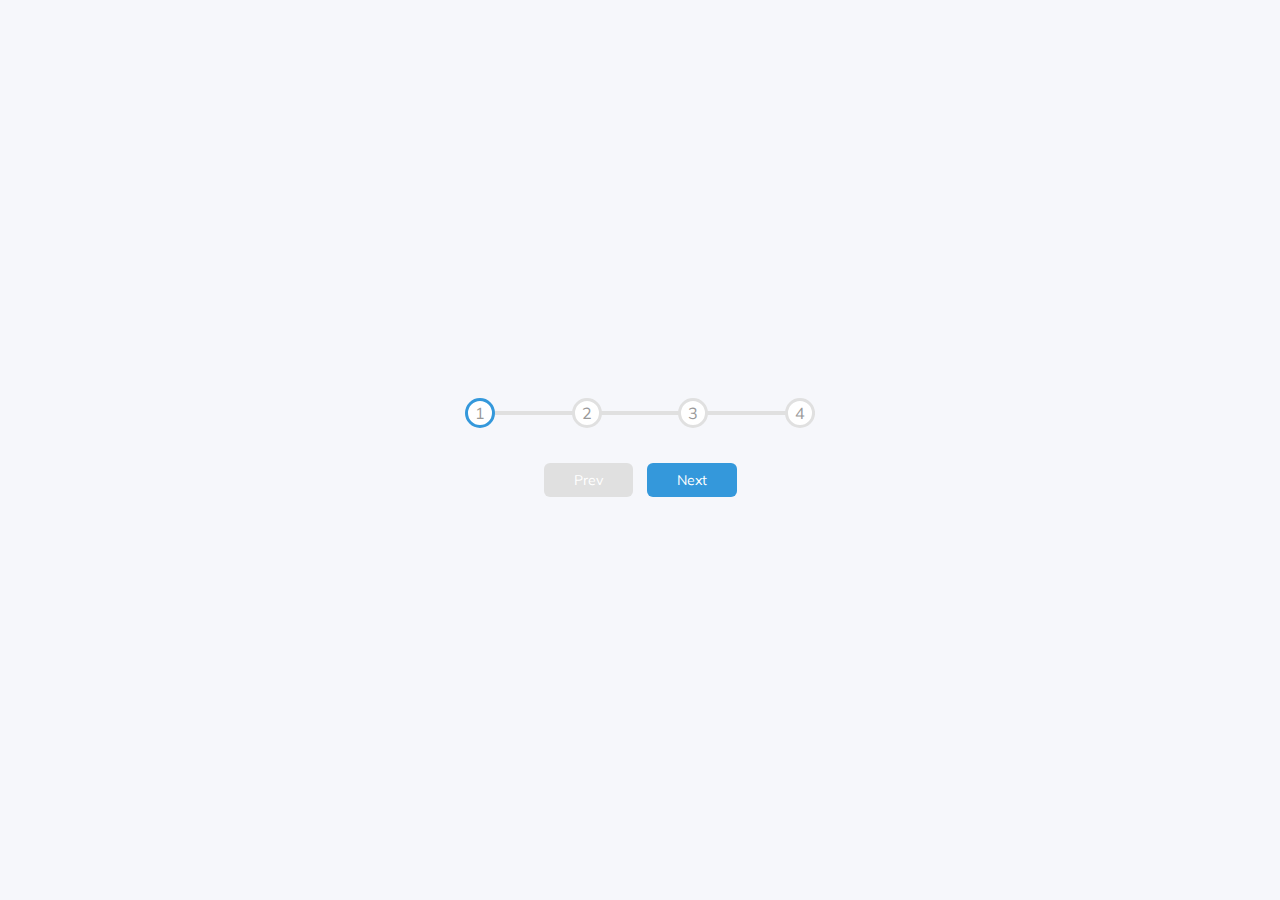
<file: index.html>
<!DOCTYPE html>
<html>
<head>
	<meta charset="utf-8">
	<meta name="viewport" content="width=device-width, initial-scale=1.0">
	<link rel="stylesheet" type="text/css" href="style.css">
	<title>Progress Steps</title>
</head>
<body>
	<div class="container">
		<div class="progress-container">
			<div class="progress" id="progress"></div>
			<div class="circle active">1</div>
			<div class="circle">2</div>
			<div class="circle">3</div>
			<div class="circle">4</div>
		</div>
		<button class="btn" id="prev" disabled>Prev</button>
		<button class="btn" id="next">Next</button>
	</div>
	<script src="script.js"></script>
</body>
</html>
</file>
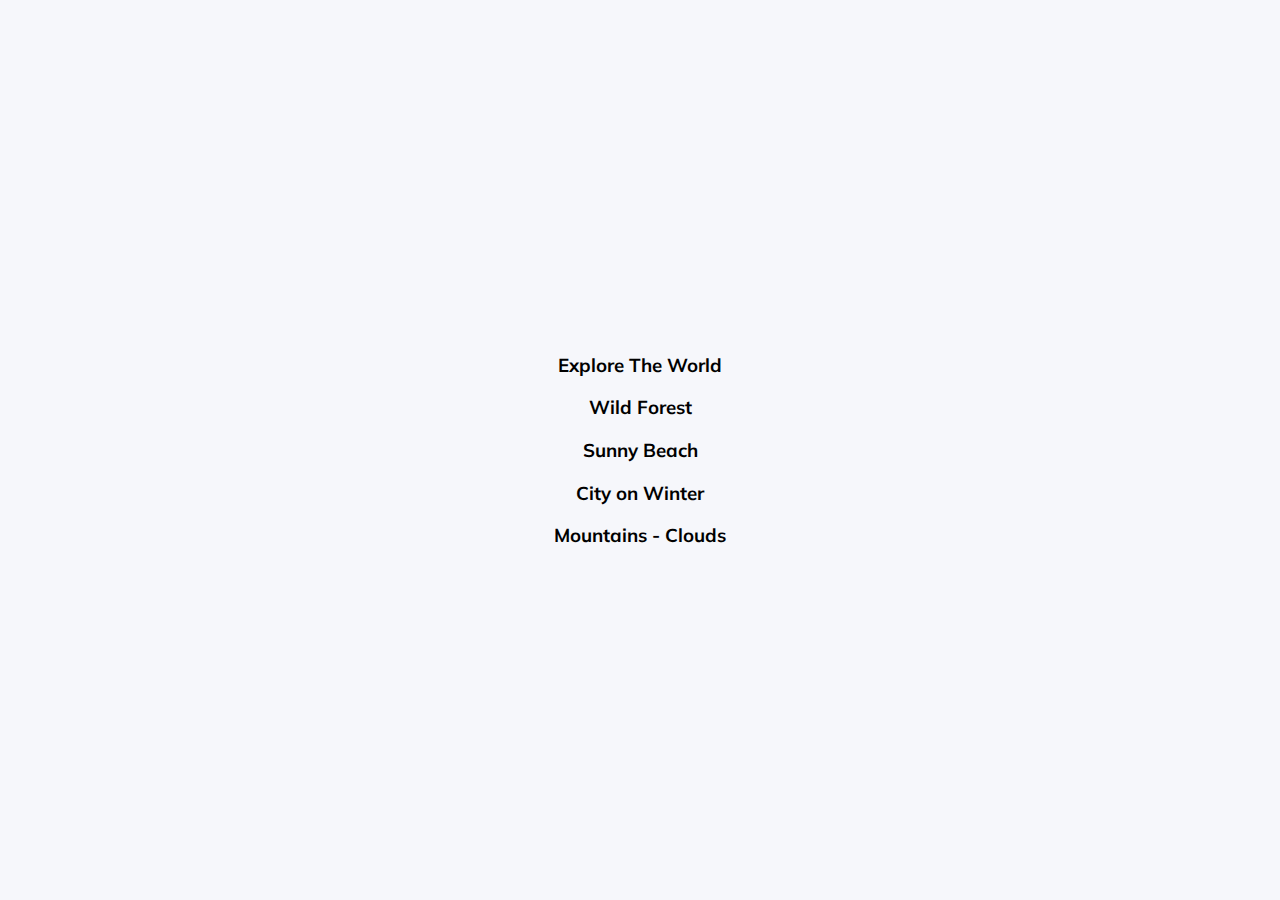
<file: index2.html>
<!DOCTYPE html>
<html>
<head>
	<meta charset="utf-8">
	<meta name="viewport" content="width=device-width, initial-scale=1.0">
	<link rel="stylesheet" type="text/css" href="style.css">
	<title>Expanding Cards</title>
</head>
<body>
	<div class="container">
		<div class="panel active" style="background-image: url('https://static.vakinha.com.br/uploads/vakinha/image/240362/VIAJAR.jpg?ims=700x410');">
			<h3>Explore The World</h3>
		</div>

		<div class="panel" style="background-image: url('https://jooinn.com/images/wild-forest-14.jpg');">
			<h3>Wild Forest</h3>
		</div>

		<div class="panel" style="background-image: url('https://thumbs.dreamstime.com/b/beautiful-sunny-beach-view-nice-tropical-beach-palms-ar-beautiful-sunny-beach-view-nice-tropical-beach-palms-104749857.jpg');">
			<h3>Sunny Beach</h3>
		</div>		

		<div class="panel" style="background-image: url('https://images.unsplash.com/photo-1608315398428-c6d76804838d?ixid=MnwxMjA3fDB8MHxzZWFyY2h8MXx8d2ludGVyJTIwY2l0eXxlbnwwfHwwfHw%3D&ixlib=rb-1.2.1&w=1000&q=80');">
			<h3>City on Winter</h3>
		</div>

		<div class="panel" style="background-image: url('https://news.cgtn.com/news/78637a4e356b7a4e7949444e7941444d794d444f31457a6333566d54/img/03510f045e154357b9dfaae34c341cfe/03510f045e154357b9dfaae34c341cfe.png');">
			<h3>Mountains - Clouds</h3>
		</div>

	</div>
	<script src="script.js"></script>
</body>
</html>
</file>
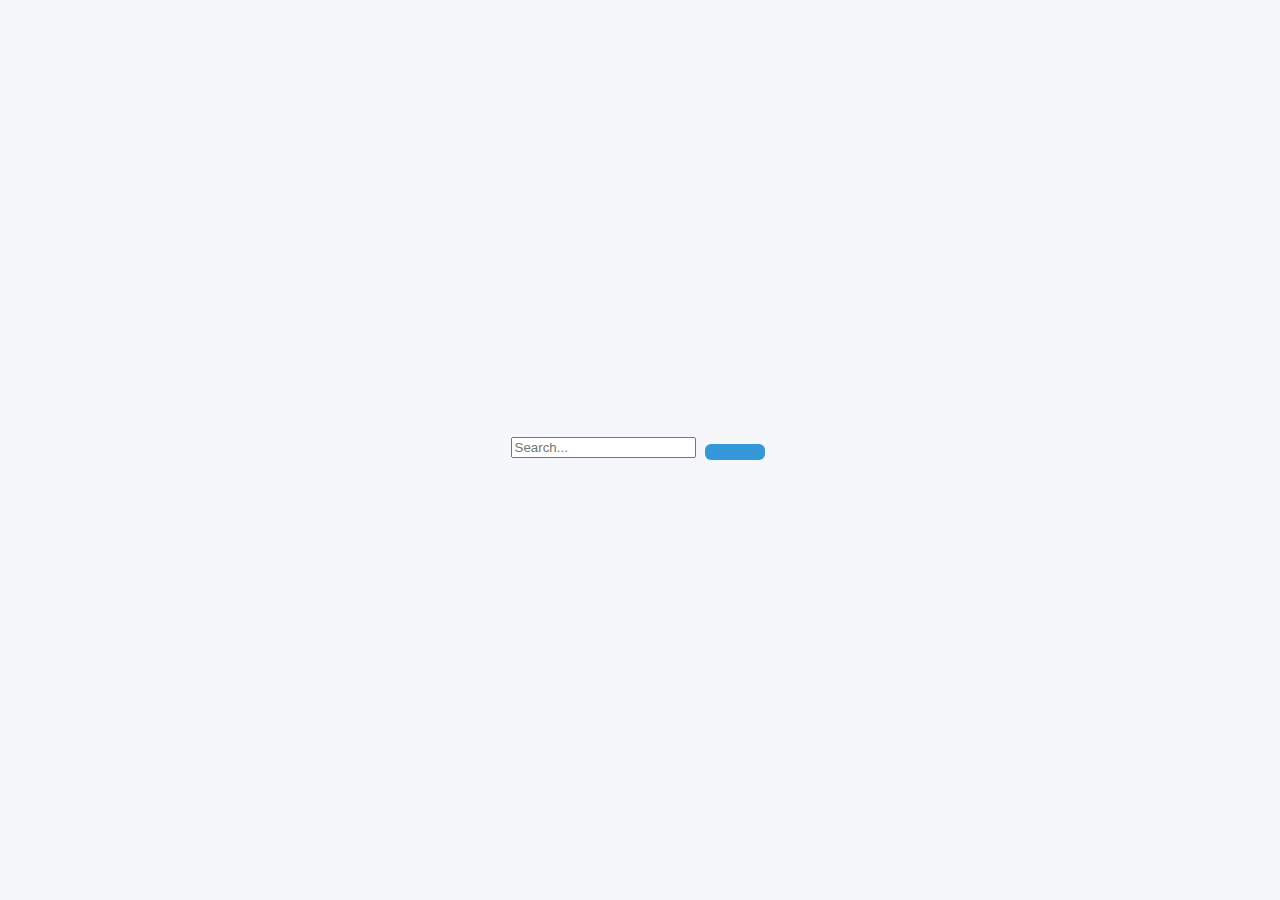
<file: indexDay4.html>
<!DOCTYPE html>
<html>
<head>
	<meta charset="utf-8">
	<meta name="viewport" content="width=device-width, initial-scale=1.0">
	<link rel="stylesheet" href="https://cdnjs.cloudflare.com/ajax/libs/font-awesome/5.14.0/css/all.min.css"
	integrity="sha512-1PKOgIY59xJ8Co8+NE6FZ+LOAZKjy+KY8iq0G4B3CyeY6wYHN3yt9PW0XpSriVlkMXe40PTKnXrLnZ9+fkDaog==" crossorigin="anonymous">
	<link rel="stylesheet" type="text/css" href="style.css">
	<title>Hidden Search</title>
</head>
<body>
	<div class="search">
		<input type="text" class="input" placeholder="Search...">
		<button class="btn">
			<i class="fas fa-search"></i>
		</button>
	</div>
	<script src="script.js"></script>
</body>
</html>
</file>
<file: style.css>
@import url("https://fonts.googleapis.com/css?family=Muli&display=swap");

:root{
	--line-border-fill: #3498db;
	--line-border-empty: #e0e0e0;
}

*{
	box-sizing: border-box;
}

body{
	background-color: #f6f7fb;
	font-family: "Muli", sans-serif;
	display: flex;
	align-items: center;
	justify-content: center;
	height: 100vh;
	overflow: hidden;
	margin: 0;
}

.container{
	text-align: center;
}

.progress-container{
	display: flex;
	justify-content: space-between;
	position: relative;
	margin-bottom: 30px;
	max-width: 100%;
	width:  350px;
}

.progress-container::before{
	content: "";
	background-color: var(--line-border-empty);
	position: absolute;
	top:  50%;
	left:  0;
	transform: translateY(-50%);
	height: 4px;
	width: 100%;
	z-index: -1;
}

.progress{
	background-color: var(--line-border-fill);
	position: absolute;
	top:  50%;
	left:  0;
	transform: translateY(-50%);
	height: 4px;
	width: 0%;
	z-index: -1;
	transition: .4s ease;
}

.circle{
	background-color: white;
	color: #999;
	border-radius: 50%;
	height: 30px;
	width: 30px;
	display: flex;
	align-items: center;
	justify-content: center;
	border: 3px solid var(--line-border-empty);
	transition: .4s ease;
}

.circle.active{
	border-color: var(--line-border-fill);
}

.btn{
	background-color: var(--line-border-fill);
	color:  #fff;
	border:  0px;
	border-radius: 6px;
	cursor:  pointer;
	font-family: inherit;
	padding: 8px 30px;
	margin: 5px;
	font-size: 14px;
}

.btn:active{
	transform: scale(0.95);
}

.btn:focus{
	outline: 0;
}

.btn:disabled{
	background-color: var(--line-border-empty);
	cursor: not-allowed;
}
</file>
